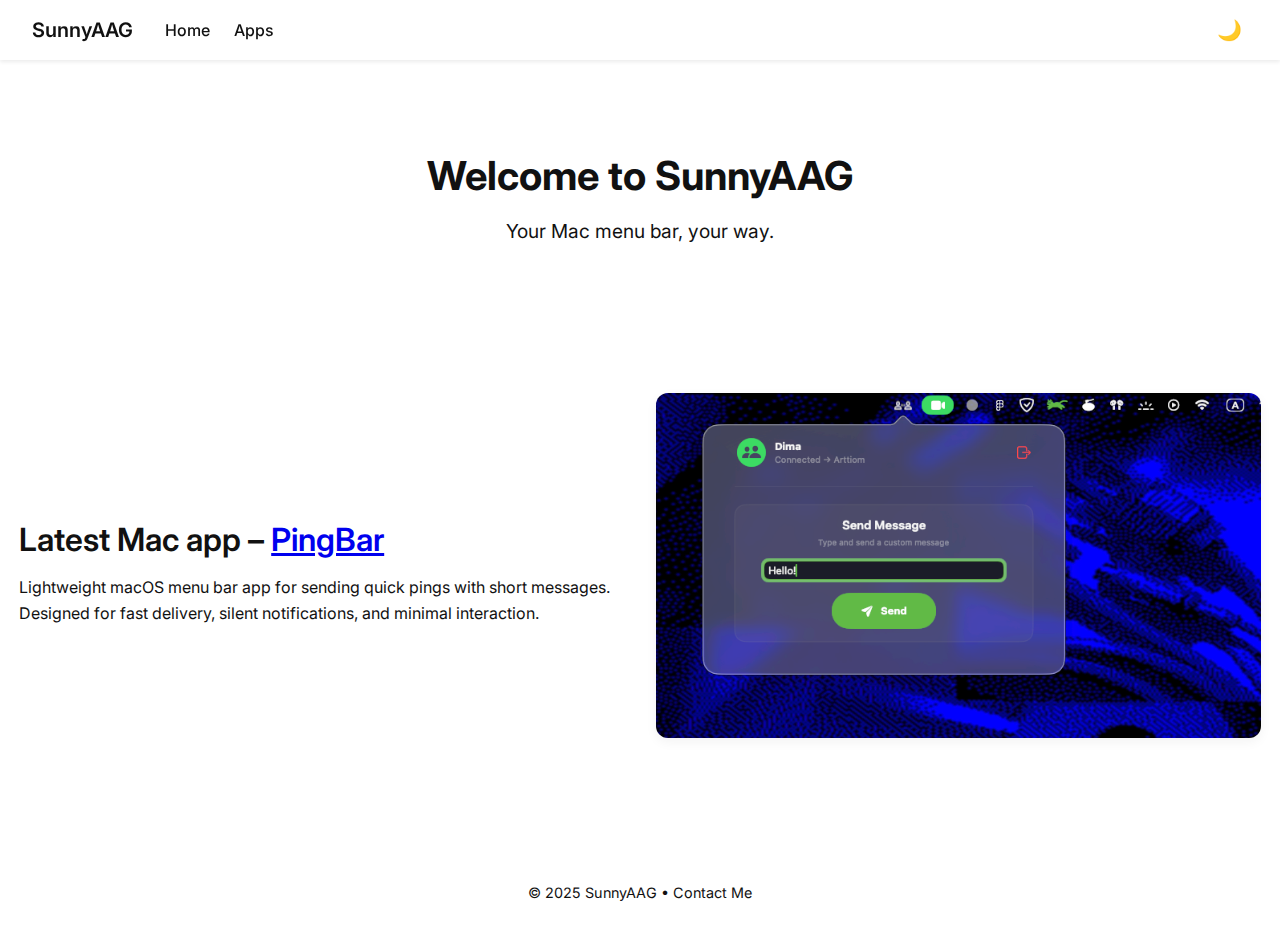
<file: index.html>
<!DOCTYPE html>
<html lang="en" data-theme="light">
<head>
  <meta charset="UTF-8" />
  <meta name="viewport" content="width=device-width, initial-scale=1.0" />
  <title>SunnyAAG</title>
  <link rel="stylesheet" href="style.css" />
  <link rel="preconnect" href="https://fonts.googleapis.com">
  <link href="https://fonts.googleapis.com/css2?family=Inter:wght@400;600&display=swap" rel="stylesheet">
</head>
<body>
  <header class="navbar slide-down">
    <div class="logo">SunnyAAG</div>
    <nav class="nav-links">
      <a href="#">Home</a>
      <a href="apps.html">Apps</a>
    </nav>
    <button class="theme-toggle" id="themeToggle">🌙</button>

  </header>

  <main class="fade-in">
    <section class="hero">
      <h1>Welcome to SunnyAAG</h1>
      <p>Your Mac menu bar, your way.</p>
    </section>

		<section class="featured-section">
  <div class="featured-content">
    <h2 class="latestapplink">Latest Mac app – <a href="PingBar.html">PingBar</a></h2>
    <p>
      Lightweight macOS menu bar app for sending quick pings with short messages. Designed for fast delivery, silent notifications, and minimal interaction.
    </p>
  </div>
  <div class="featured-image">
    <img src="images/PingBar/Screenshot-Message.png" alt="Sorry if there is no Latest App Screenshot Placeholder :']">
  </div>
</section>

  </main>

  <script src="main.js"></script>
	<footer class="site-footer">
  <p>© 2025 SunnyAAG • <a href="mailto:artiomgramatinlol@gmail.com">Contact Me</a></p>
	<p id="last-updated" class="last-updated"></p>
</footer>

</body>
</html>
</file>
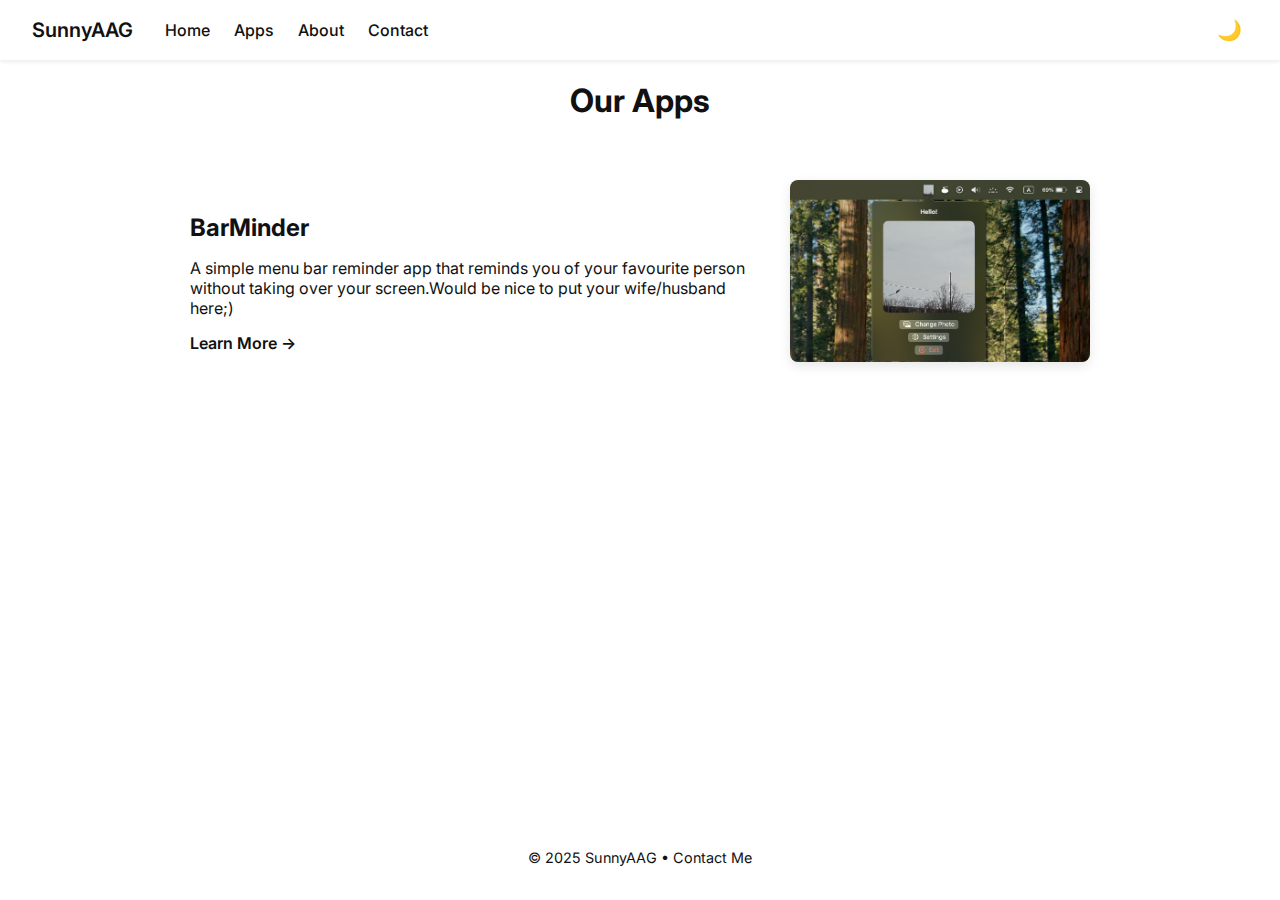
<file: apps.html>
<!DOCTYPE html>
<html lang="en" data-theme="light">
<head>
  <meta charset="UTF-8" />
  <meta name="viewport" content="width=device-width, initial-scale=1.0" />
  <title>SunnyAAG - Apps</title>
  <link rel="stylesheet" href="style.css" />
  <link rel="preconnect" href="https://fonts.googleapis.com">
  <link href="https://fonts.googleapis.com/css2?family=Inter:wght@400;600&display=swap" rel="stylesheet">
</head>
<body>
  <header class="navbar slide-down">
    <div class="logo">SunnyAAG</div>
    <nav class="nav-links">
      <a href="index.html">Home</a>
      <a href="#" class="active">Apps</a>
      <a href="#">About</a>
      <a href="#">Contact</a>
    </nav>
    <button class="theme-toggle" id="themeToggle">🌙</button>
  </header>

  <main class="fade-in">
    <h1 class="page-title">Our Apps</h1>

    <section class="app-block">
      <div class="app-text">
        <h2>BarMinder</h2>
        <p>A simple menu bar reminder app that reminds you of your favourite person without taking over your screen.Would be nice to put your wife/husband here;)</p>
        <a class="app-link" href="https://example.com">Learn More →</a>
      </div>
      <div class="app-image">
        <img src="images/1.png" alt="BarMinder App">
      </div>
    </section>

    <!-- <section class="app-block">
      <div class="app-text">
        <h2>MenuSnap</h2>
        <p>Quickly capture and store images right from your Mac's menu bar for instant access.</p>
        <a class="app-link" href="https://example.com">Learn More →</a>
      </div>
      <div class="app-image">
        <img src="https://via.placeholder.com/300x200" alt="MenuSnap App">
      </div>
    </section>

    <section class="app-block">
      <div class="app-text">
        <h2>FocusBar</h2>
        <p>A distraction-free timer built into your menu bar to keep you productive and mindful.</p>
        <a class="app-link" href="https://example.com">Learn More →</a>
      </div>
      <div class="app-image">
        <img src="https://via.placeholder.com/300x200" alt="FocusBar App">
      </div>
    </section> -->
  </main>

  <script src="main.js"></script>
	<footer class="site-footer">
  <p>© 2025 SunnyAAG • <a href="mailto:artiomgramatinlol@gmail.com">Contact Me</a></p>
</footer>
</body>
</html>
</file>
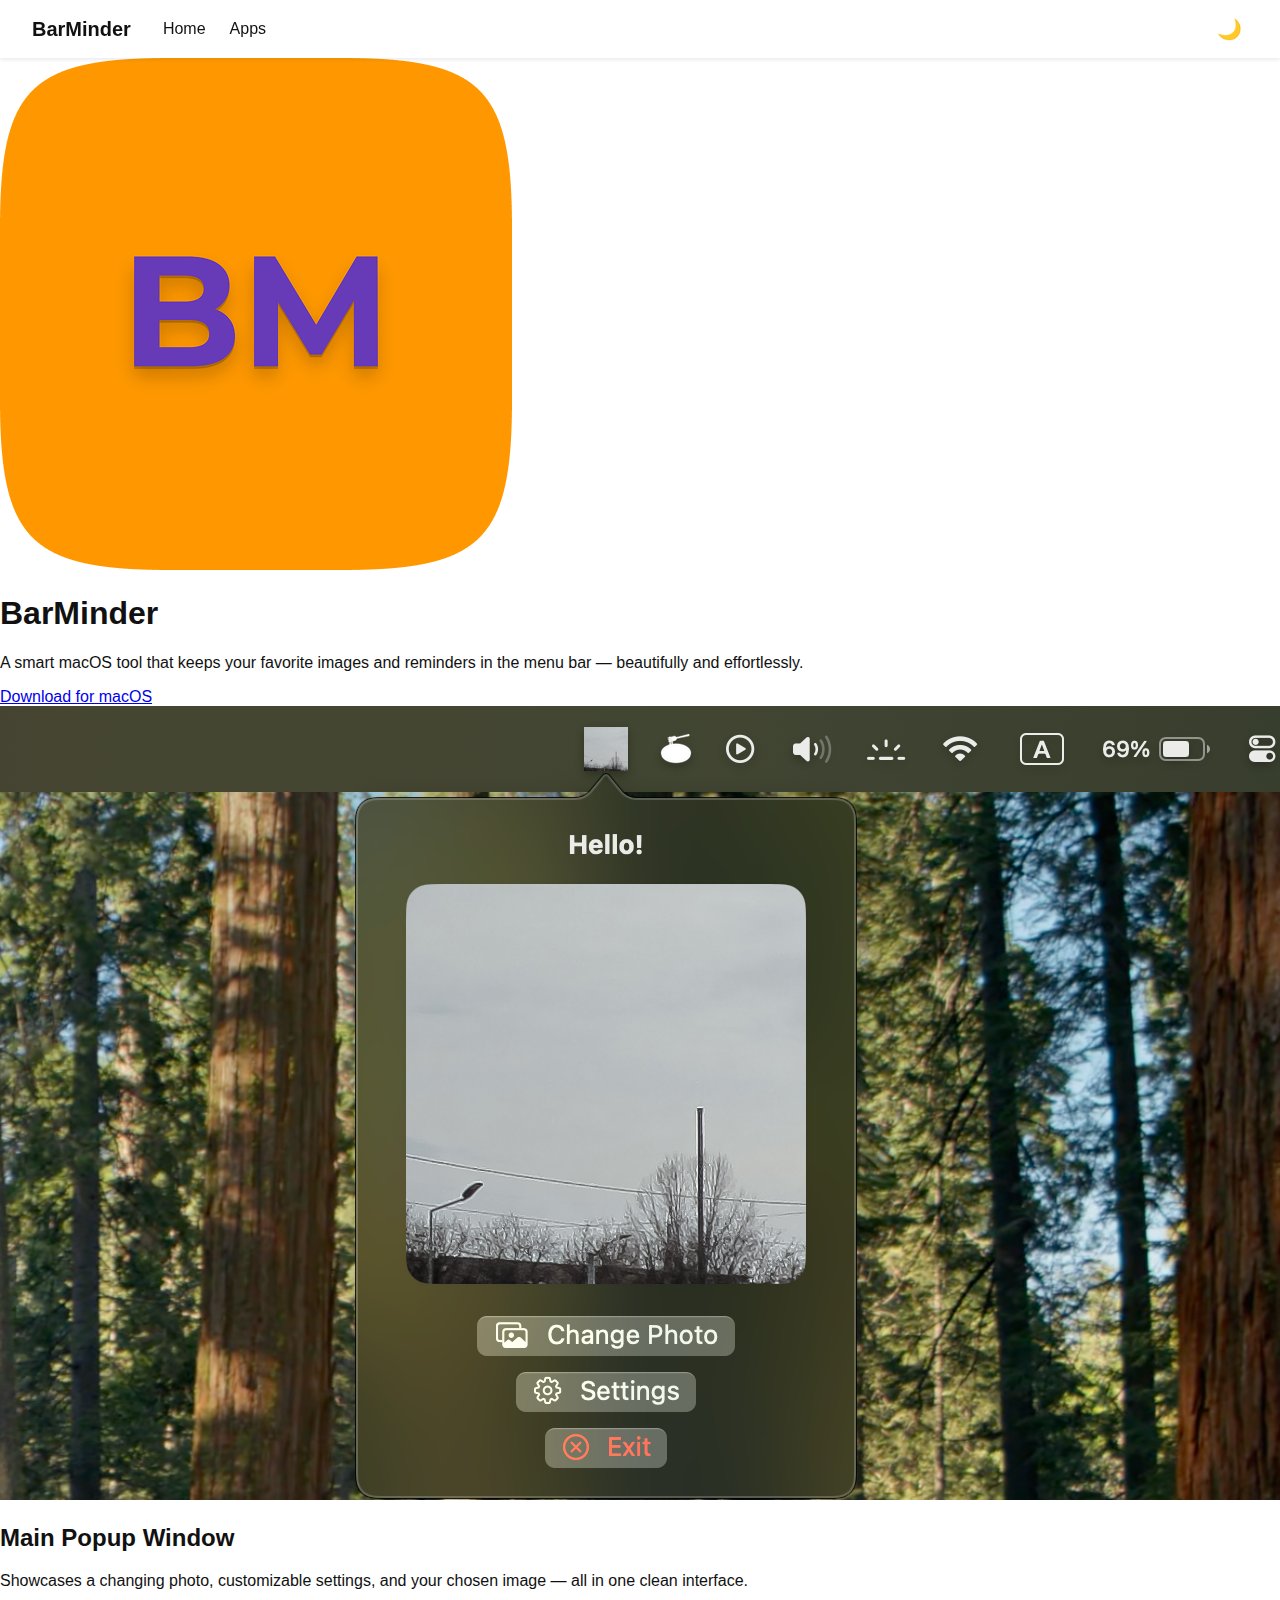
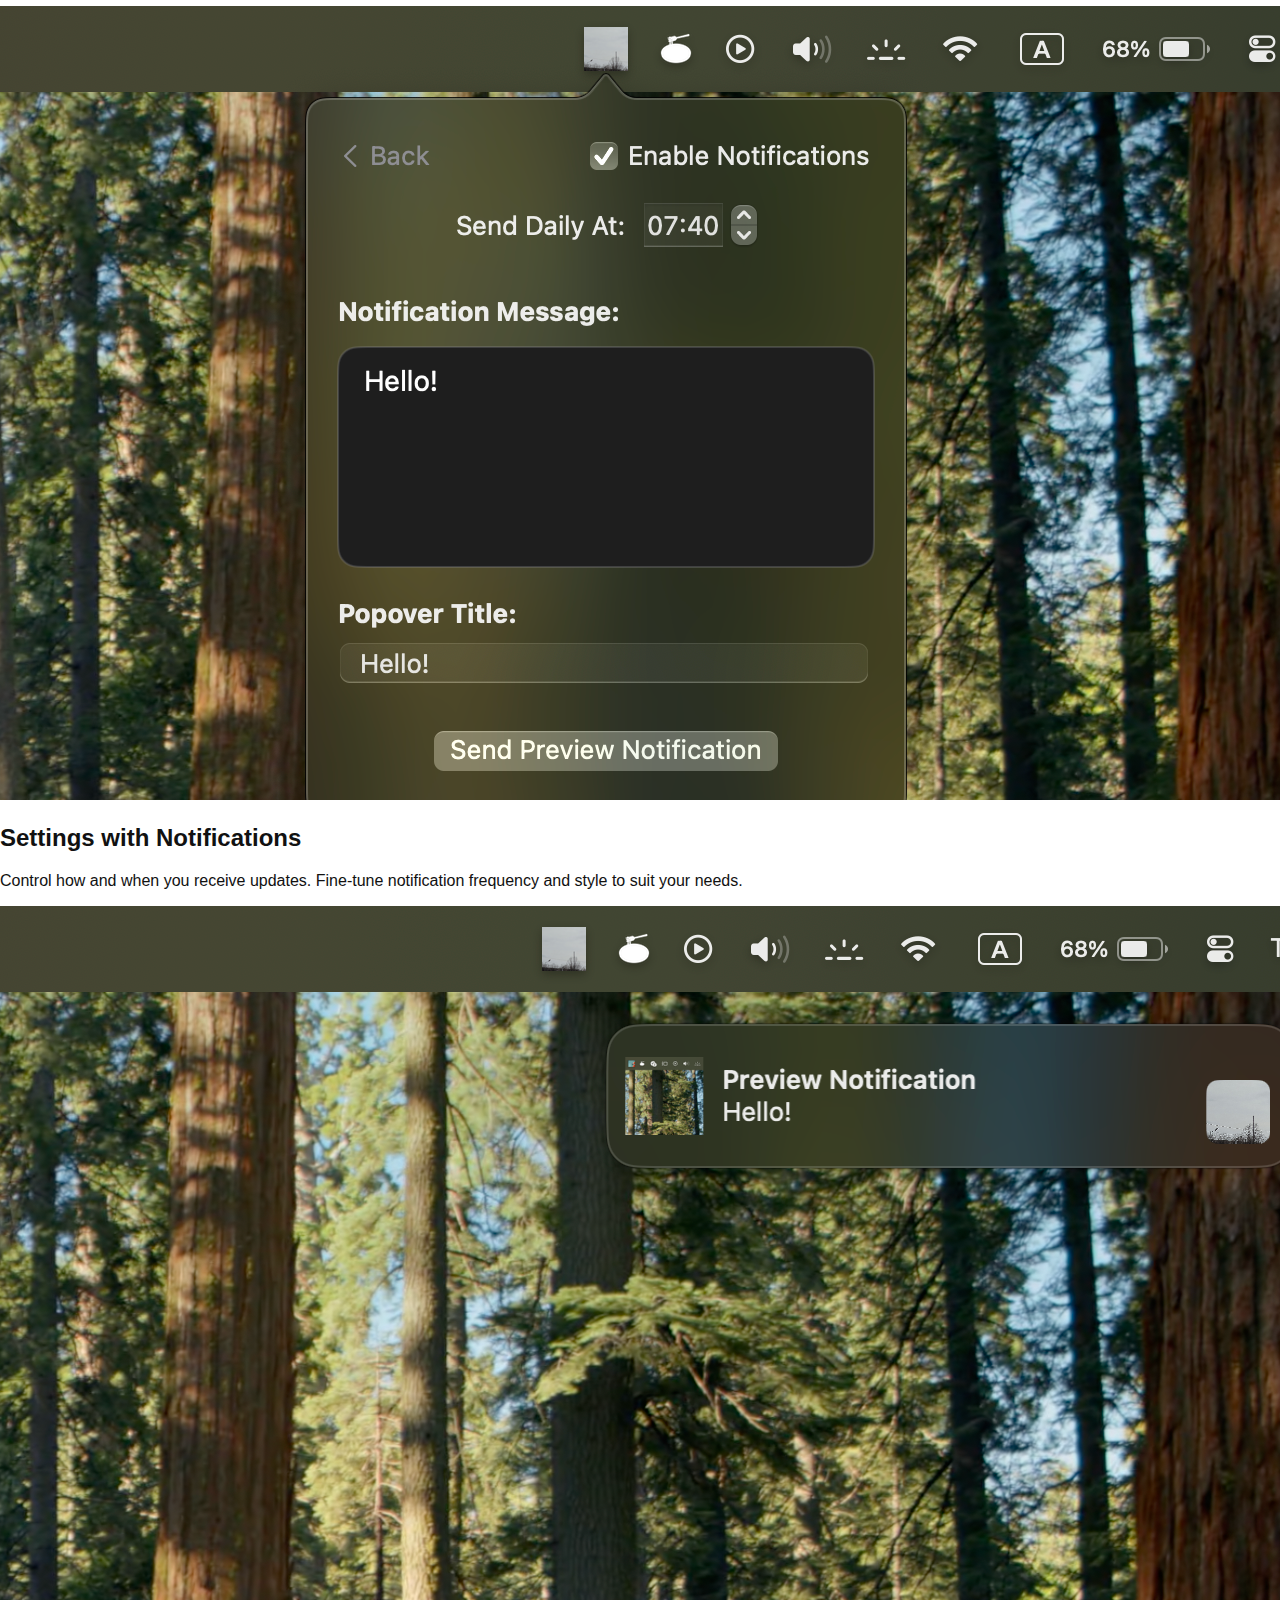
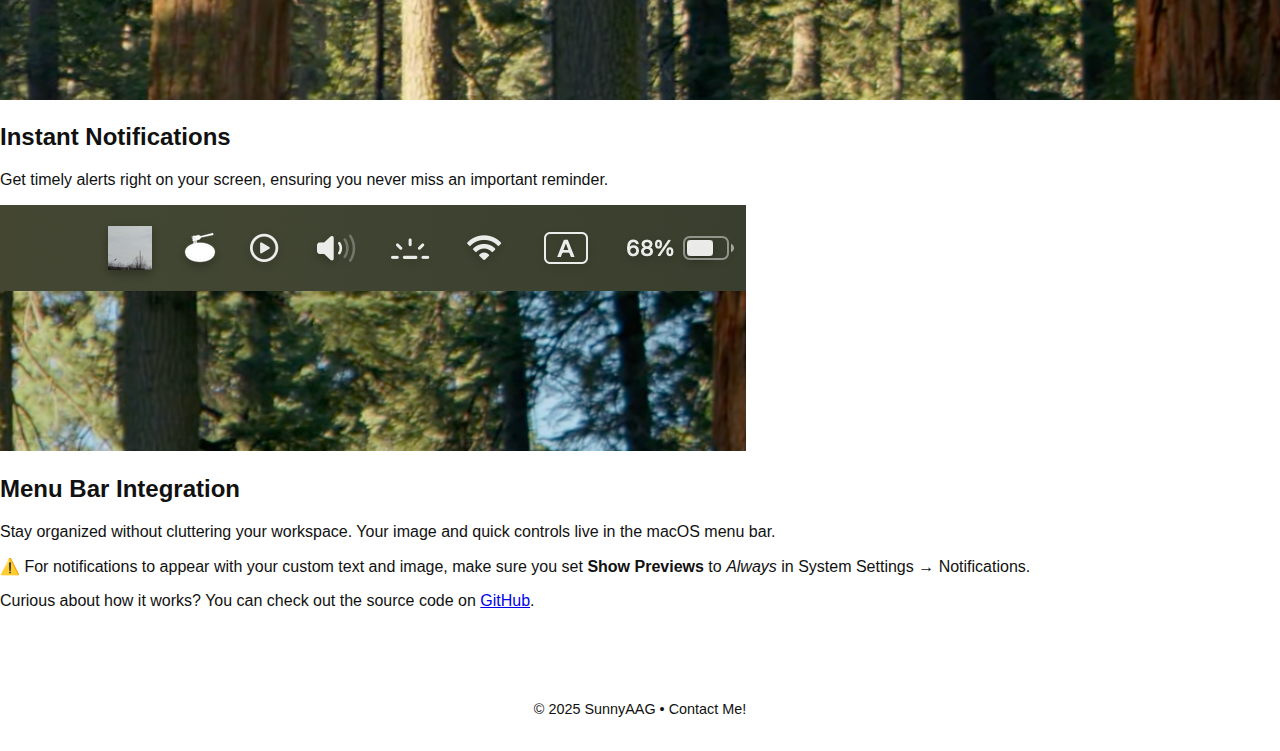
<file: BarMinder.html>
<!DOCTYPE html>
<html lang="en">
<head>
  <meta charset="UTF-8" />
  <meta name="viewport" content="width=device-width, initial-scale=1.0" />
  <title>BarMinder - Product Page</title>
  <link rel="stylesheet" href="style.css" />
</head>
<body>

<header class="navbar slide-down">
  <div class="logo">BarMinder</div>
  <nav class="nav-links">
    <a href="index.html">Home</a>
    <a href="#" class="active">Apps</a>
  </nav>
  <button class="theme-toggle" id="themeToggle">🌙</button>
</header>

<main class="product-page">

  <div class="app-logo">
    <img src="images/Squircle.png" alt="App Logo" />
  </div>

  <h1 class="app-title">BarMinder</h1>
  <p class="app-tagline">
    A smart macOS tool that keeps your favorite images and reminders in the menu bar — beautifully and effortlessly.
  </p>

  <a href="app/BarMinder.zip" class="download-btn">Download for macOS</a>

  <section class="feature">
    <img src="images/1.png" alt="Main Popup Window" />
    <div class="feature-text">
      <h2>Main Popup Window</h2>
      <p>Showcases a changing photo, customizable settings, and your chosen image — all in one clean interface.</p>
    </div>
  </section>

  <section class="feature">
    <img src="images/2.png" alt="Settings Window" />
    <div class="feature-text">
      <h2>Settings with Notifications</h2>
      <p>Control how and when you receive updates. Fine-tune notification frequency and style to suit your needs.</p>
    </div>
  </section>

  <section class="feature">
    <img src="images/3.png" alt="Notification Example" />
    <div class="feature-text">
      <h2>Instant Notifications</h2>
      <p>Get timely alerts right on your screen, ensuring you never miss an important reminder.</p>
    </div>
  </section>

  <section class="feature">
    <img src="images/4.png" alt="Menu Bar Icon" />
    <div class="feature-text">
      <h2>Menu Bar Integration</h2>
      <p>Stay organized without cluttering your workspace. Your image and quick controls live in the macOS menu bar.</p>
    </div>
  </section>

  <div class="bottom-info">
    <p class="notice">
      ⚠️ For notifications to appear with your custom text and image, make sure you set <strong>Show Previews</strong> to <em>Always</em> in System Settings → Notifications.
    </p>
    <p class="github-link">
      Curious about how it works?  
      You can check out the source code on <a href="https://github.com/SunnyAAG/BarMinder" target="_blank">GitHub</a>.
    </p>
  </div>

</main>

<footer class="site-footer">
  <p>© 2025 SunnyAAG • <a href="mailto:artiomgramatinlol@gmail.com">Contact Me!</a></p>
</footer>

<script src="main.js"></script>
</body>
</html>
</file>
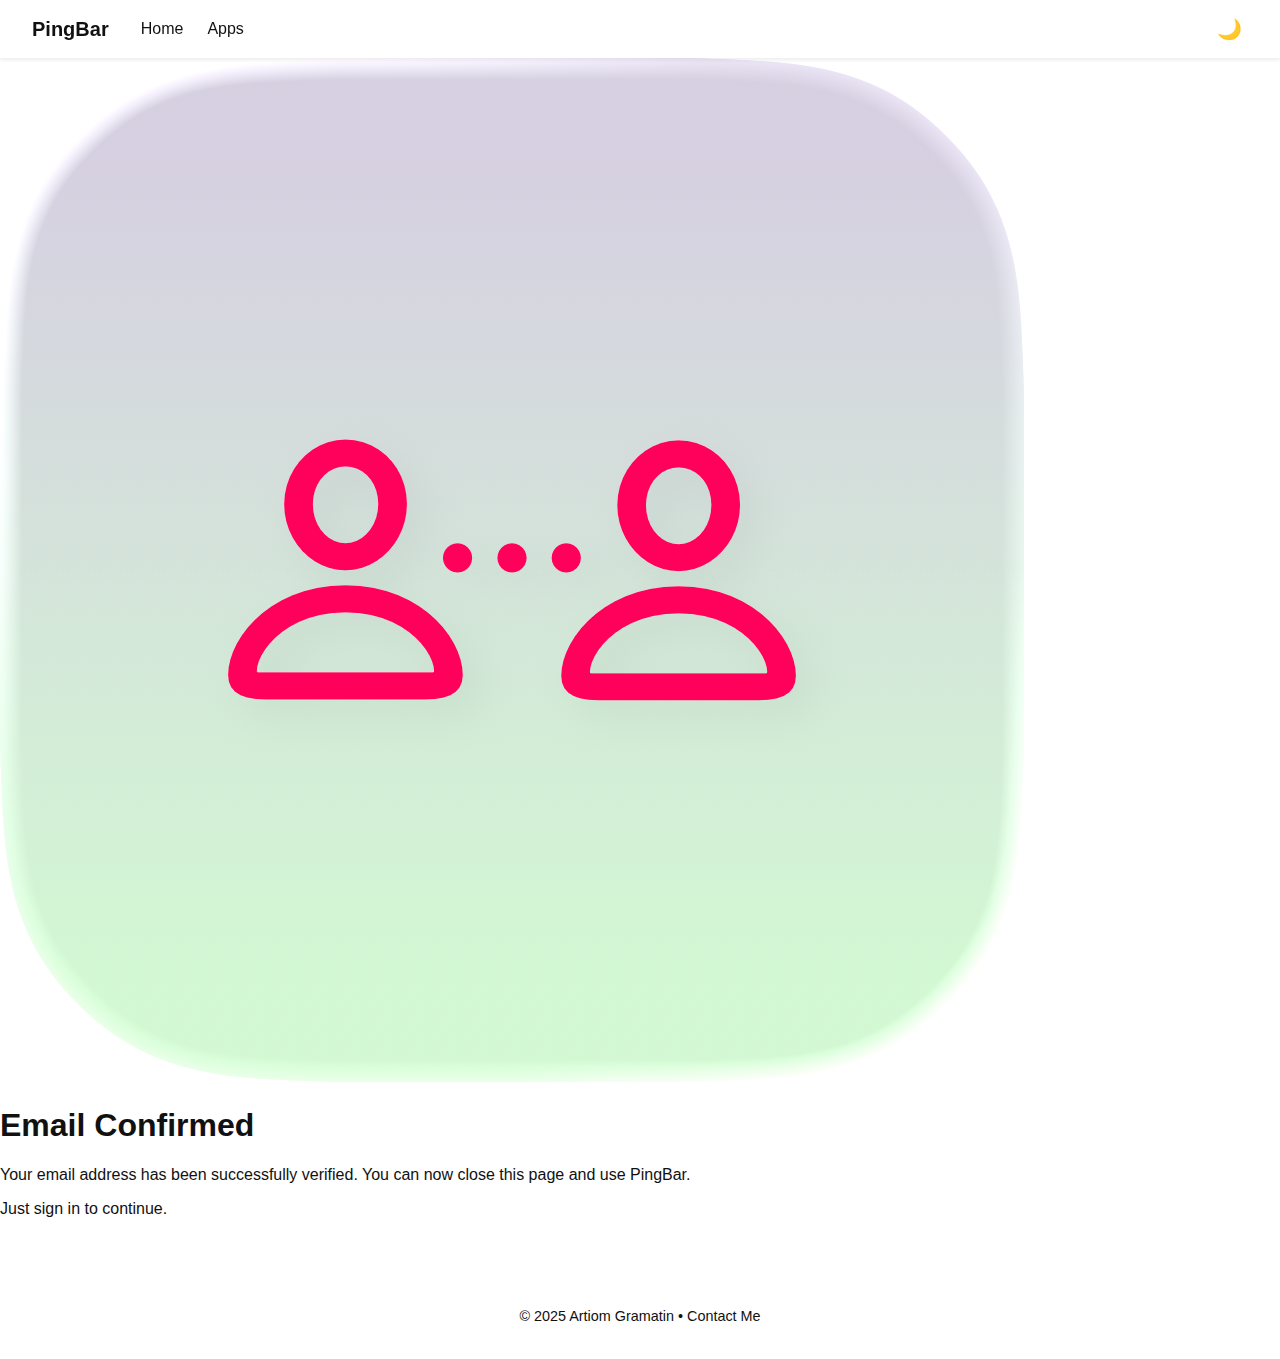
<file: confirmation.html>
<!DOCTYPE html>
<html lang="en">
<head>
  <meta charset="UTF-8" />
  <meta name="viewport" content="width=device-width, initial-scale=1.0" />
  <title>Email Confirmed – PingBar</title>
  <link rel="stylesheet" href="style.css" />
</head>
<body>

<header class="navbar slide-down">
  <div class="logo">PingBar</div>
  <nav class="nav-links">
    <a href="index.html">Home</a>
    <a href="apps.html">Apps</a>
  </nav>
  <button class="theme-toggle" id="themeToggle">🌙</button>
</header>

<main class="product-page">
  <div class="app-logo">
    <img src="images/PingBar/icon.png" alt="App Logo" />
  </div>

  <h1 class="app-title">Email Confirmed</h1>
  <p class="app-tagline">
    Your email address has been successfully verified. You can now close this page and use PingBar.
  </p>

  <div class="bottom-info">
    <p class="notice">Just sign in to continue.</p>
  </div>
</main>

<footer class="site-footer">
  <p>© 2025 Artiom Gramatin • <a href="mailto:artiomgramatinlol@gmail.com">Contact Me</a></p>
  <p id="last-updated" class="last-updated"></p>
</footer>

<script src="main.js"></script>
</body>
</html>
</file>
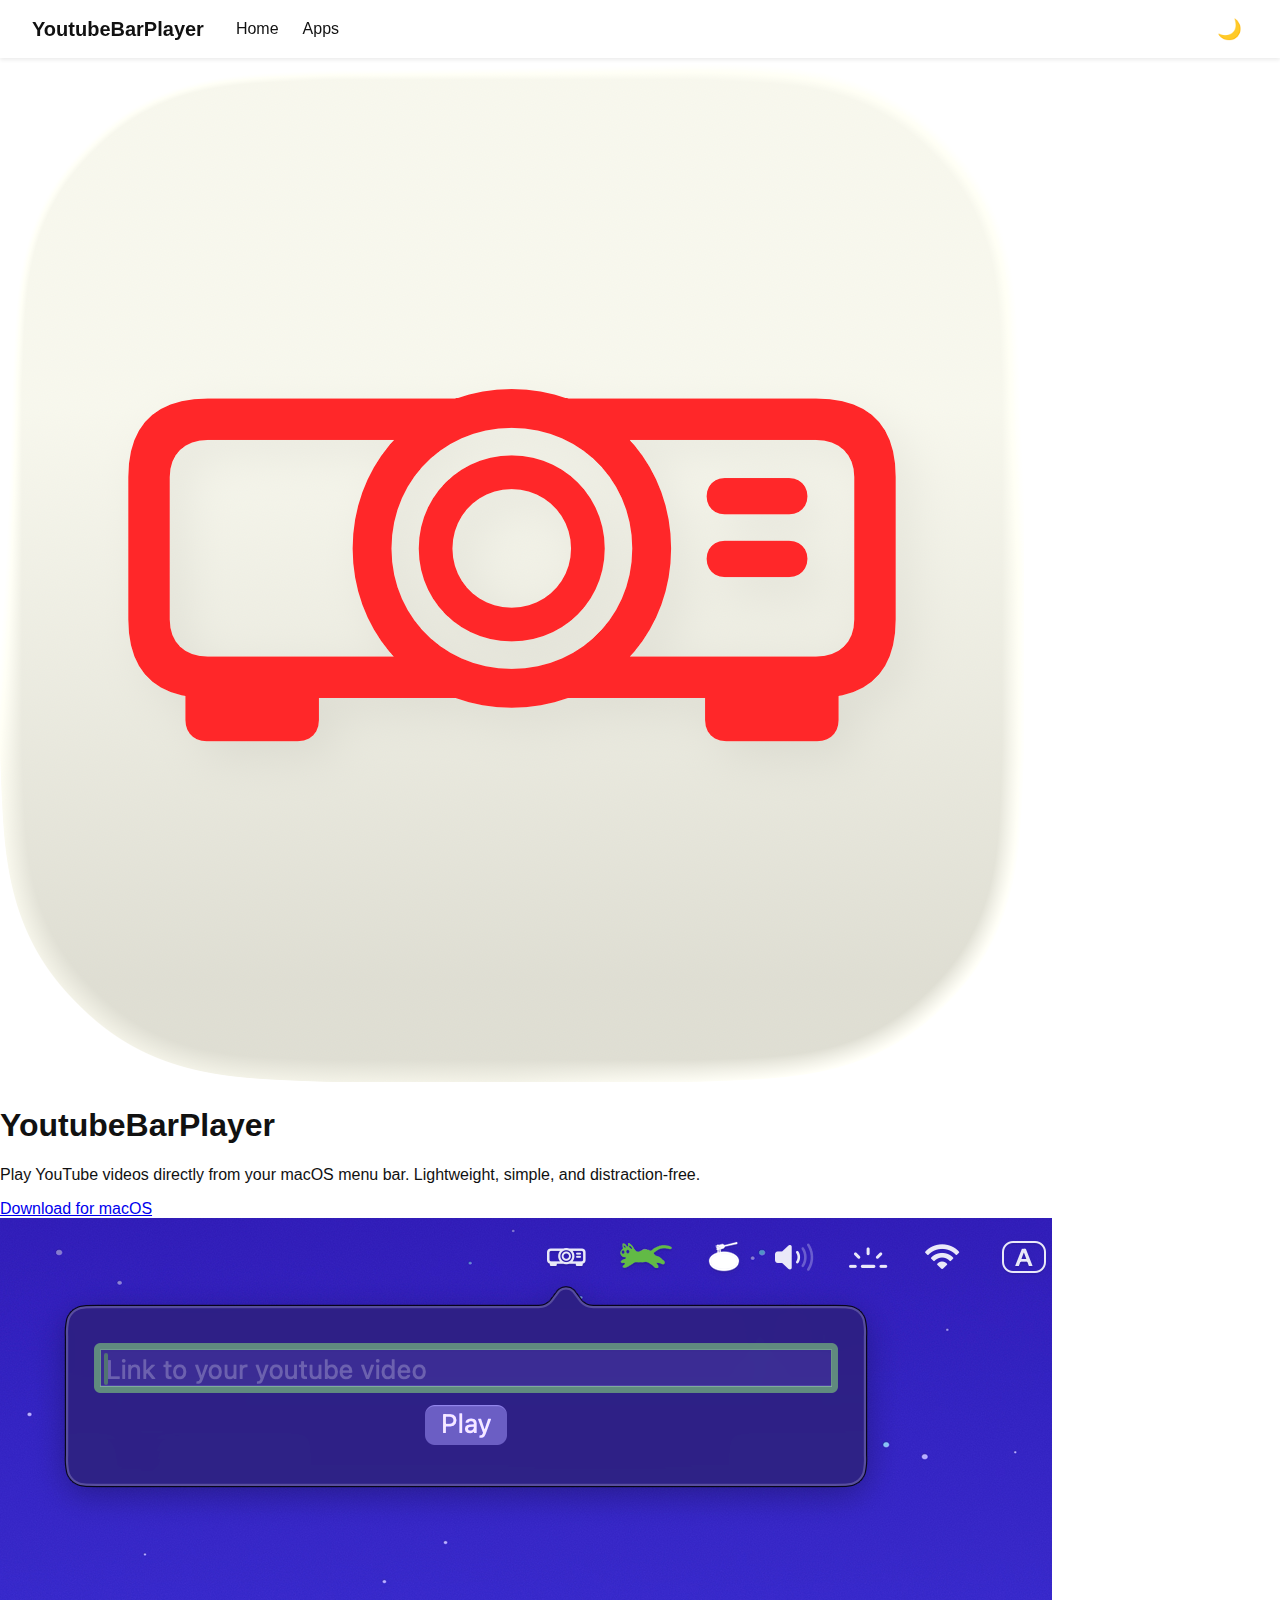
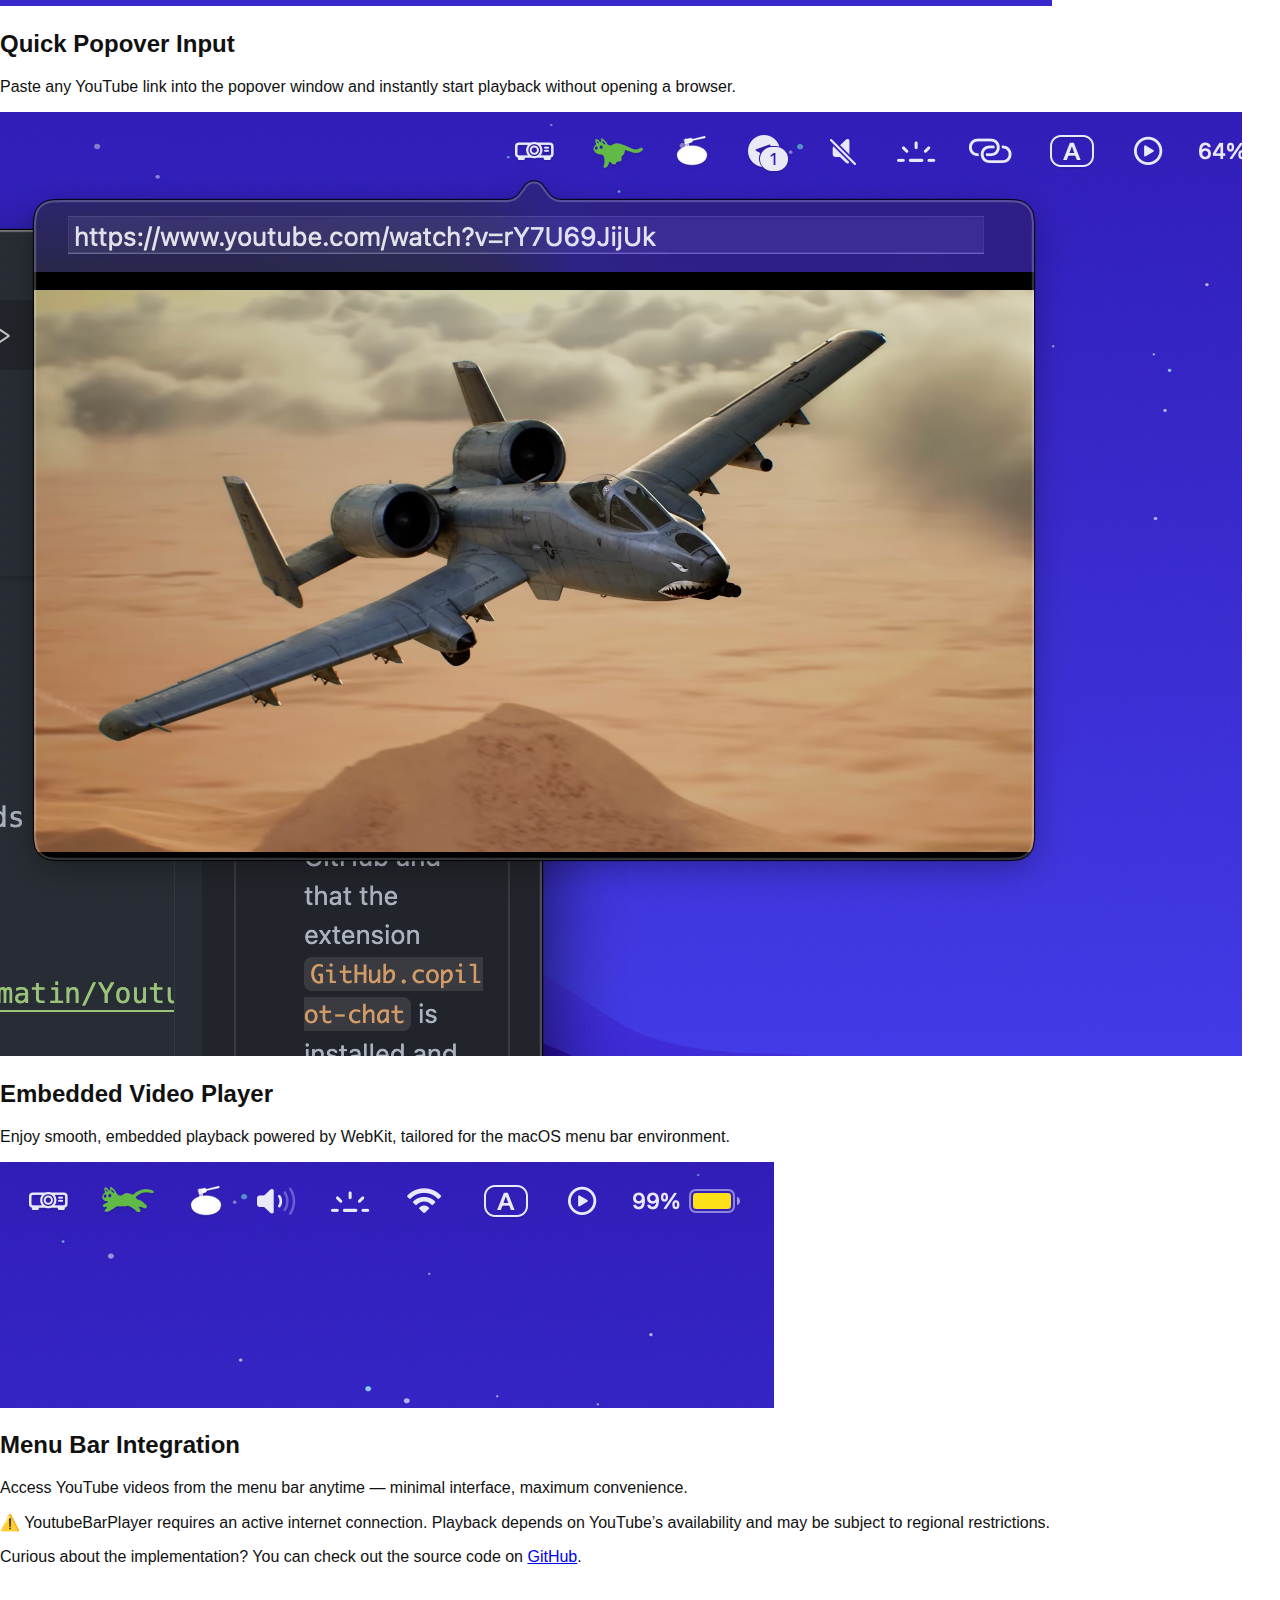
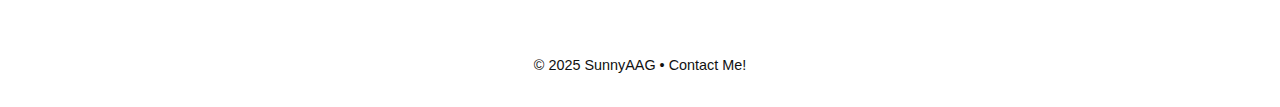
<file: YoutubeBarPlayer.html>
<!DOCTYPE html>
<html lang="en">
<head>
  <meta charset="UTF-8" />
  <meta name="viewport" content="width=device-width, initial-scale=1.0" />
  <title>YoutubeBarPlayer - Product Page</title>
  <link rel="stylesheet" href="style.css" />
</head>
<body>

<header class="navbar slide-down">
  <div class="logo">YoutubeBarPlayer</div>
  <nav class="nav-links">
    <a href="index.html">Home</a>
    <a href="apps.html" class="active">Apps</a>
  </nav>
  <button class="theme-toggle" id="themeToggle">🌙</button>
</header>

<main class="product-page">

  <div class="app-logo">
    <img src="images/barplayer/Icon-macOS-Default-1024x1024@1x.png" alt="App Logo" />
  </div>

  <h1 class="app-title">YoutubeBarPlayer</h1>
  <p class="app-tagline">
    Play YouTube videos directly from your macOS menu bar. Lightweight, simple, and distraction-free.
  </p>

  <a href="app/YoutubeBarPlayer.zip" class="download-btn">Download for macOS</a>

  <section class="feature">
    <img src="images/barplayer/2.png" alt="Popover View" />
    <div class="feature-text">
      <h2>Quick Popover Input</h2>
      <p>Paste any YouTube link into the popover window and instantly start playback without opening a browser.</p>
    </div>
  </section>

  <section class="feature">
    <img src="images/barplayer/3.png" alt="Video Playback Window" />
    <div class="feature-text">
      <h2>Embedded Video Player</h2>
      <p>Enjoy smooth, embedded playback powered by WebKit, tailored for the macOS menu bar environment.</p>
    </div>
  </section>

  <section class="feature">
    <img src="images/barplayer/1.png" alt="Menu Bar Integration" />
    <div class="feature-text">
      <h2>Menu Bar Integration</h2>
      <p>Access YouTube videos from the menu bar anytime — minimal interface, maximum convenience.</p>
    </div>
  </section>

  <div class="bottom-info">
    <p class="notice">
      ⚠️ YoutubeBarPlayer requires an active internet connection. Playback depends on YouTube’s availability and may be subject to regional restrictions.
    </p>
    <p class="github-link">
      Curious about the implementation?  
      You can check out the source code on <a href="https://github.com/ArtiomGramatin/YoutubeBarPlayer" target="_blank">GitHub</a>.
    </p>
  </div>

</main>

<footer class="site-footer">
  <p>© 2025 SunnyAAG • <a href="mailto:artiomgramatinlol@gmail.com">Contact Me!</a></p>
</footer>

<script src="main.js"></script>
</body>
</html>
</file>
<file: style.css>
:root {
  --bg: #ffffff;
  --text: #111111;
  --accent: #007aff;
}

[data-theme="dark"] {
  --bg: #1e1e1e;
  --text: #eeeeee;
  --accent: #0a84ff;
}

body {
  margin: 0;
  padding: 0;
  font-family: 'Inter', sans-serif;
  background-color: var(--bg);
  color: var(--text);
  transition: background 0.3s, color 0.3s;
}
html, body {
  height: 100%;
  margin: 0;
  display: flex;
  flex-direction: column;
}

main {
  flex: 1;
}

.navbar {
  display: flex;
  justify-content: space-between;
  align-items: center;
  padding: 1rem 2rem;
  background-color: var(--bg);
  box-shadow: 0 2px 4px rgba(0, 0, 0, 0.08);
  position: sticky;
  top: 0;
  z-index: 100;
}

.nav-links {
  margin-right: auto;
	padding-left: 2rem;
  display: flex;
  align-items: center;
  gap: 1.5rem;
}


.nav-links a {
  text-decoration: none;
  color: var(--text);
  font-weight: 500;
  transition: color 0.2s;
  padding: 0.25rem 0;
}

.nav-links a:hover {
  color: var(--accent);
}


.logo {
  font-weight: 600;
  font-size: 1.25rem;
}



.theme-toggle {
  background: none;
  border: none;
  font-size: 1.25rem;
  cursor: pointer;
  color: var(--text);
}

.hero {
  text-align: center;
  padding: 4rem 2rem;
  animation: fadeIn 1s ease-in;
}

.hero h1 {
  font-size: 2.5rem;
  margin-bottom: 0.5rem;
}

.hero p {
  font-size: 1.2rem;
  color: var(--text);
}

/* Animations */
@keyframes fadeIn {
  from { opacity: 0; transform: translateY(10px); }
  to { opacity: 1; transform: translateY(0); }
}

.fade-in {
  animation: fadeIn 1s ease-in-out;
}

.slide-down {
  animation: slideDown 0.5s ease-out;
}

@keyframes slideDown {
  from { transform: translateY(-20px); opacity: 0; }
  to { transform: translateY(0); opacity: 1; }
}

.featured-section {
  max-width: 1300px;
  margin: 3rem auto;
  padding: 1.2rem;
  display: flex;
  align-items: center;
  gap: 2rem;
  flex-wrap: wrap;
}

.featured-content {
  flex: 1 1 400px;
}

.featured-content h2 {
  font-size: 2rem;
  font-weight: 600;
  margin-bottom: 1rem;
  color: var(--text);
}

.featured-content p {
  font-size: 1rem;
  line-height: 1.6;
  color: var(--text);
}

.featured-image {
  flex: 1 1 400px;
}

.featured-image img {
  width: 100%;
  height: auto;
  max-height: 450px;
  object-fit: cover;
  border-radius: 12px;
  background: #ddd;
  box-shadow: 0 4px 12px rgba(0, 0, 0, 0.05);
}

.page-title {
  text-align: center;
  font-size: 2rem;
  margin-bottom: 30px;
}

.app-block {
  display: flex;
  align-items: center;
  justify-content: space-between;
  margin: 40px auto;
  max-width: 900px;
  gap: 20px;
  padding: 20px;
  border-bottom: 1px solid var(--border-color);
}

.app-text {
  flex: 1;
}

.app-text h2 {
  font-size: 1.5rem;
  margin-bottom: 10px;
}

.app-text p {
  margin-bottom: 15px;
}

.app-link {
  text-decoration: none;
  color: var(--accent-color);
  font-weight: 600;
}

.app-image img {
  max-width: 300px;
  border-radius: 8px;
  box-shadow: 0 4px 12px rgba(0,0,0,0.1);
}

/* Responsive layout */
@media (max-width: 768px) {
  .app-block {
    flex-direction: column;
    text-align: center;
  }
  .app-image img {
    max-width: 100%;
  }
}
.site-footer {
  text-align: center;
  padding: 20px;
  font-size: 0.9rem;
  color: var(--text-color);
  border-top: 1px solid var(--border-color);
  margin-top: 40px;
}

.site-footer a {
  color: var(--accent-color);
  text-decoration: none;
}

.site-footer a:hover {
  text-decoration: underline;
}
</file>
